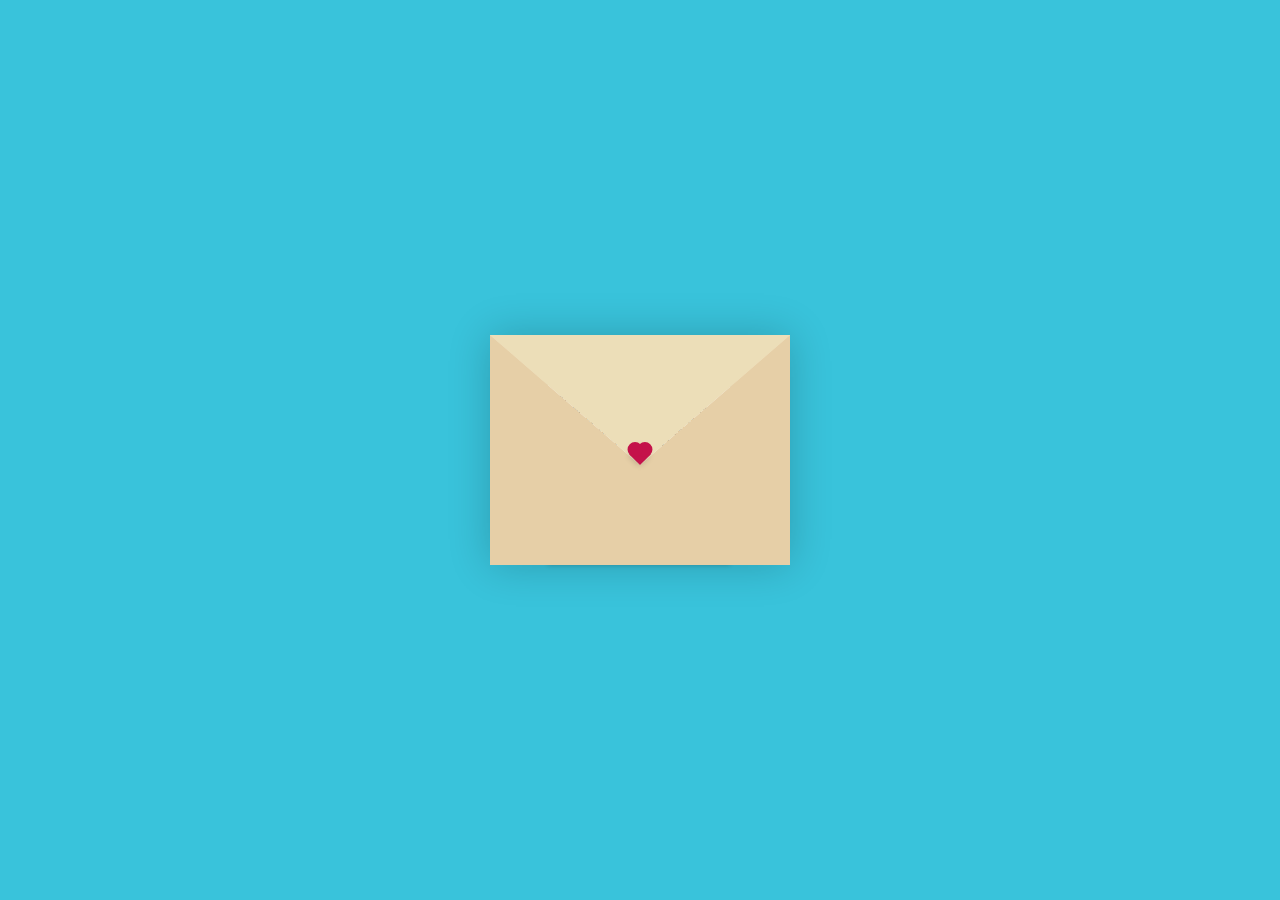
<file: index.html>
<!DOCTYPE html>
<html lang="en">
<head>
    <meta charset="UTF-8">
    <meta http-equiv="X-UA-Compatible" content="IE=edge">
    <meta name="viewport" content="width=device-width, initial-scale=1.0">
    <title>CSS Envelope + Letter (Open/Close on Click)</title>
    <link rel="stylesheet" href="./style.css">
</head>
<body>
    <div class="container">
        <div class="envelope-wrapper">
            <div class="envelope">
                <div class="letter">
                    <div class="text">
                        <strong>Dear my favorite Person.</strong>
                        <p>
                            I know we’ve been going through a rough patch lately and I know my anxiety and overthinking don’t help, but I want you to know that  I love you so much. I really appreciate you sticking with me will you be my valentines?
                        </p>
                    </div>
                </div>
            </div>
            <div class="heart"></div>
        </div>
    </div>
    <script>
        const envelope = document.querySelector('.envelope-wrapper');
        envelope.addEventListener('click', () => {
            envelope.classList.toggle('flap');
        });
    </script>
</body>
</html>
</file>
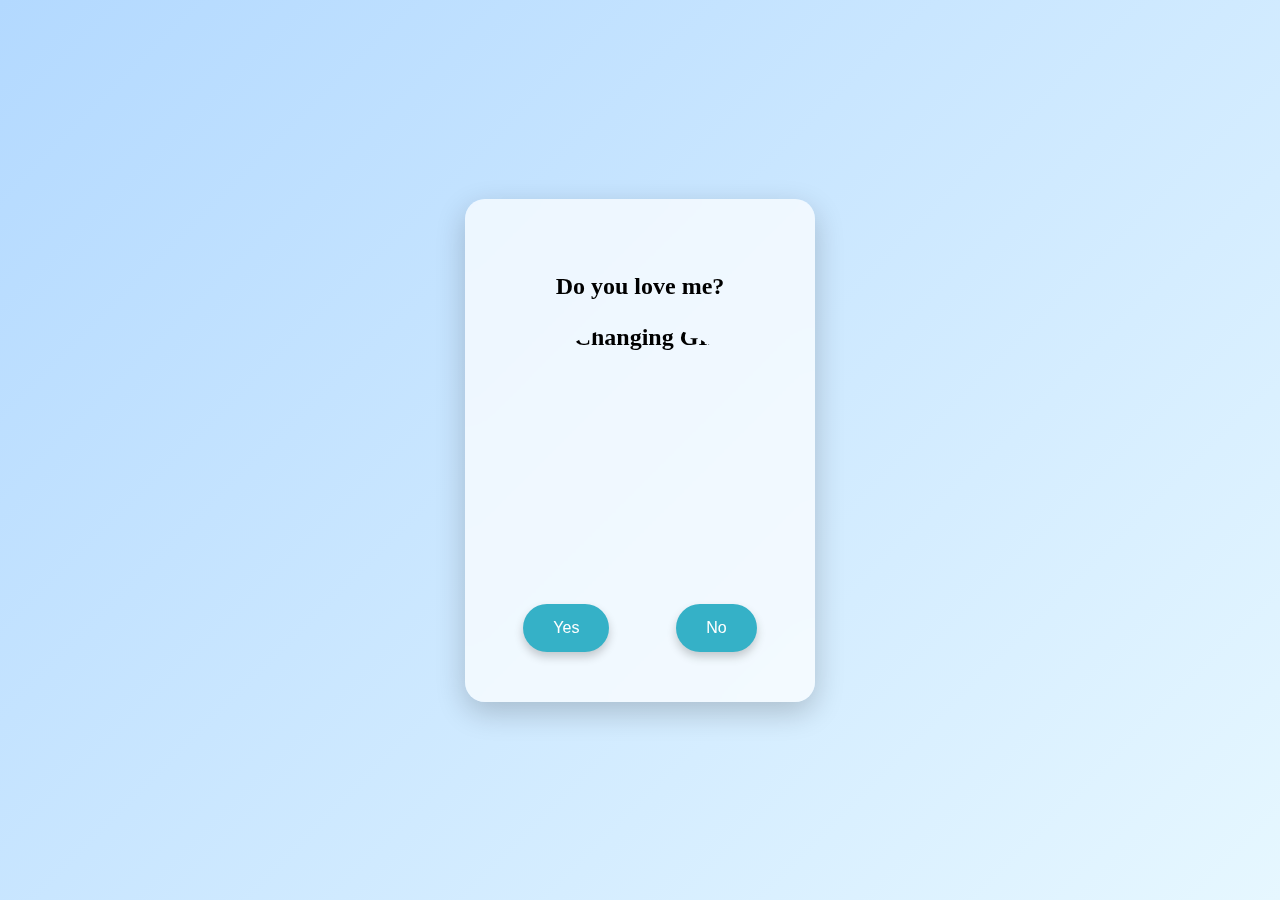
<file: doyouloveme.html>
<!DOCTYPE html>
<html lang="en">
<head>
    <meta charset="UTF-8">
    <meta name="viewport" content="width=device-width, initial-scale=1.0">
    <title>Do You Love Me?</title>
    <link rel="stylesheet" href="doyouloveme.css">
</head>
<body>
    <div class="container">
        <div class="question-box">
            <p>Do you love me?</p>
            <div class="gif-container">
                <img id="gif" alt="Changing GIF">
            </div>
            <div class="buttons">
                <button id="yes-btn">Yes</button>
                <button id="no-btn">No</button>
            </div>
        </div>
    </div>
    <script src="doyouloveme.js"></script>
</body>
</html>
</file>
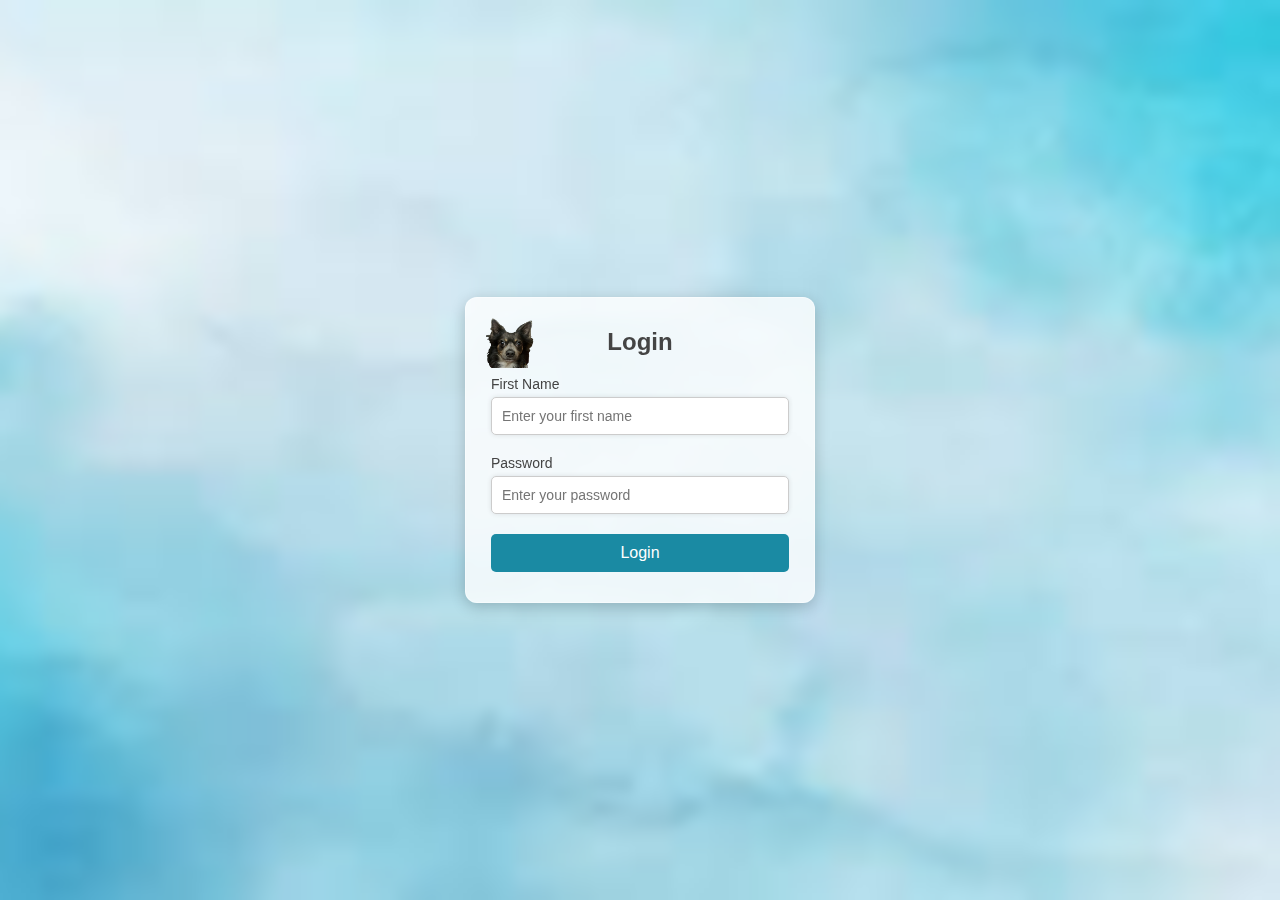
<file: login.html>
<!DOCTYPE html>
<html lang="en">
<head>
    <meta charset="UTF-8">
    <meta name="viewport" content="width=device-width, initial-scale=1.0">
    <title>Login</title>
    <link rel="stylesheet" href="login.css">
</head>
<body>
    <div class="login-container">
        <div class="login-box">
            <img src="image/logo.png" alt="Logo" class="logo"> <!-- Replace 'your-logo.png' -->
            <h1>Login</h1>
            <form id="loginForm">
                <div class="form-group">
                    <label for="firstName">First Name</label>
                    <input type="text" id="firstName" placeholder="Enter your first name">
                </div>
                <div class="form-group">
                    <label for="password">Password</label>
                    <input type="password" id="password" placeholder="Enter your password">
                    <p id="clue" class="clue"></p>
                </div>
                <button type="button" id="loginButton">Login</button>
                
            </form>

        </div>
    </div>

    <script src="script.js"></script>
</body>
</html>
</file>
<file: style.css>
:root{
  --primary: #fff;
  --bg-color: rgb(57, 195, 219);
  --bg-envelope-color: #f5edd1;
  --envelope-tab: #ecdeb8;
  --envelope-cover: #e6cfa7;
  --shadow-color: rgba(0, 0, 0, 0.2);
  --txt-color: #444;
  --heart-color: rgb(196, 18, 74);
}
body{
  margin: 0;
  padding: 0;
  box-sizing: border-box;
  background: var(--bg-color);
  display: flex;
  align-items: center;
  justify-content: center;
}
.container {
  height: 100vh;
  display: grid;
  place-items: center;
}
.container > .envelope-wrapper {
  background: var(--bg-envelope-color);
  box-shadow: 0 0 40px var(--shadow-color);
}
.envelope-wrapper > .envelope {
  position: relative;
  width: 300px;
  height: 230px;
}
.envelope-wrapper > .envelope::before {
  content: "";
  position: absolute;
  top: 0;
  z-index: 2;
  border-top: 130px solid var(--envelope-tab);
  border-right: 150px solid transparent;
  border-left: 150px solid transparent;
  transform-origin: top;
  transition: all 0.5s ease-in-out 0.7s;
}
.envelope-wrapper > .envelope::after {
  content: "";
  position: absolute;
  z-index: 2;
  width: 0px;
  height: 0px;
  border-top: 130px solid transparent;
  border-right: 150px solid var(--envelope-cover);
  border-bottom: 100px solid var(--envelope-cover);
  border-left: 150px solid var(--envelope-cover);
}
.envelope > .letter {
  position: absolute;
  right: 20%;
  bottom: 0;
  width: 54%;
  height: 80%;
  background: var(--primary);
  text-align: center;
  transition: all 1s ease-in-out;
  box-shadow: 0 0 5px var(--shadow-color);
  padding: 20px 10px;
}

.envelope > .letter > .text {
  font-family: 'Gill Sans', 'Gill Sans MT', Calibri, 'Trebuchet MS', sans-serif;
  color: var(--txt-color);
  text-align: left;
  font-size: 10px;
}
.heart {
  position: absolute;
  top: 50%;
  left: 50%;
  width: 15px;
  height: 15px;
  background: var(--heart-color);
  z-index: 4;
  transform: translate(-50%, -20%) rotate(45deg);
  transition: transform 0.5s ease-in-out 1s;
  box-shadow: 0 1px 6px var(--shadow-color);
  cursor: pointer;
}
.heart:before, 
.heart:after {
  content: "";
  position: absolute;
  width: 15px;
  height: 15px;
  background-color: var(--heart-color);
  border-radius: 50%;
}
.heart:before {
  top: -7.5px;
}
.heart:after {
  right: 7.5px;
}
.flap > .envelope:before {
  transform: rotateX(180deg);
  z-index: 0;
}
.flap > .envelope > .letter {
  bottom: 100px;
  transform: scale(1.5);
  transition-delay: 1s;
}
.flap > .heart {
  transform: rotate(90deg);
  transition-delay: 0.4s;
}
</file>
<file: doyouloveme.css>
body {
    margin: 0;
    height: 100vh;
    display: flex;
    justify-content: center;
    align-items: center;
    background: linear-gradient(135deg, #b3d9ff, #e6f7ff);
    overflow: hidden;
    font-family: font-family: 'Nobile', Helvetica, Arial, sans-serif;
    font-weight: 600;
    font-size: x-large;
}

.container {
    position: relative;
    text-align: center;
    padding: 50px;
    background: rgba(255, 255, 255, 0.7);
    border-radius: 20px;
    box-shadow: 0 10px 30px rgba(0, 0, 0, 0.2);
    backdrop-filter: blur(10px);
}

h1 {
    font-size: 200;
    color: #3a76d6;
    margin-bottom: 50px;
}

.gif-container {
    width: 250px;
    height: 250px;
    margin: 0 auto 20px;
    border-radius: 50%;
    overflow: hidden;
    position: relative;
}

.gif-container img {
    width: 100%;
    height: 100%;
    object-fit: cover;
    animation: gifChange 3s infinite;
}

@keyframes gifChange {
    0%, 100% { opacity: 1; }
    50% { opacity: 0; }
}

.buttons {
    display: flex;
    justify-content: space-around;
    gap: 50px;
    position: relative;
    margin-top: 30px;
}

button {
    padding: 15px 30px;
    font-size: 1rem;
    border: none;
    border-radius: 25px;
    cursor: pointer;
    color: white;
    background: #35b1c7;
    box-shadow: 0 5px 10px rgba(0, 0, 0, 0.2);
    transition: transform 0.3s, background-color 0.3s;
}

button:hover {
    transform: scale(1.1);
}

.yes-button {
    background-color: #3abed6;
}

.no-button {
    background-color: #f44336;
    position: relative;
}
</file>
<file: login.css>
/* General Styling */
:root {
    --background-color: #f6fbff;
    --box-color: rgba(255, 255, 255, 0.8);
    --button-color: #1a8aa3;
    --button-hover-color: #42b8ee;
    --font-color: #444;
    --clue-color: #e74c3c;
    --blur-background: url('image/background.jpg'); /* Replace with your background image */
}

* {
    margin: 0;
    padding: 0;
    box-sizing: border-box;
}

body {
    font-family: 'Poppins', sans-serif;
    display: flex;
    align-items: center;
    justify-content: center;
    height: 100vh;
    background: var(--blur-background) no-repeat center center/cover;
    backdrop-filter: blur(5px);
}

/* Login Container */
.login-container {
    display: flex;
    align-items: center;
    justify-content: center;
    width: 100%;
    height: 100%;
}

.login-box {
    background-color: var(--box-color);
    padding: 30px 25px;
    border-radius: 12px;
    box-shadow: 0 4px 15px rgba(0, 0, 0, 0.2);
    text-align: center;
    width: 350px;
    backdrop-filter: blur(10px);
    border: 1px solid rgba(255, 255, 255, 0.4);
}

/* Logo */
.logo {
    width: 50px;
    height: 50px;
    position: absolute;
    top: 20px;
    left: 20px;
}

/* Form Heading */
h1 {
    font-size: 24px;
    color: var(--font-color);
    margin-bottom: 20px;
}

/* Form Group */
.form-group {
    margin-bottom: 20px;
    text-align: left;
}

label {
    font-size: 14px;
    color: var(--font-color);
    display: block;
    margin-bottom: 5px;
}

input {
    width: 100%;
    padding: 10px;
    border: 1px solid #ccc;
    border-radius: 5px;
    font-size: 14px;
    box-shadow: 0 0 5px rgba(0, 0, 0, 0.1);
}

input:focus {
    outline: none;
    border-color: var(--button-color);
}

/* Clue Message */
.clue {
    color: var(--clue-color);
    font-size: 12px;
    margin-top: 5px;
    display: none;
}

/* Login Button */
button {
    background-color: var(--button-color);
    color: #ffffff;
    border: none;
    border-radius: 5px;
    padding: 10px 20px;
    font-size: 16px;
    cursor: pointer;
    width: 100%;
}

button:hover {
    background-color: var(--button-hover-color);
}

/* Forgot Password Link */
.forgot-password {
    margin-top: 15px;
    display: inline-block;
    font-size: 12px;
    color: var(--button-color);
    text-decoration: none;
}

.forgot-password:hover {
    text-decoration: underline;
}
</file>
